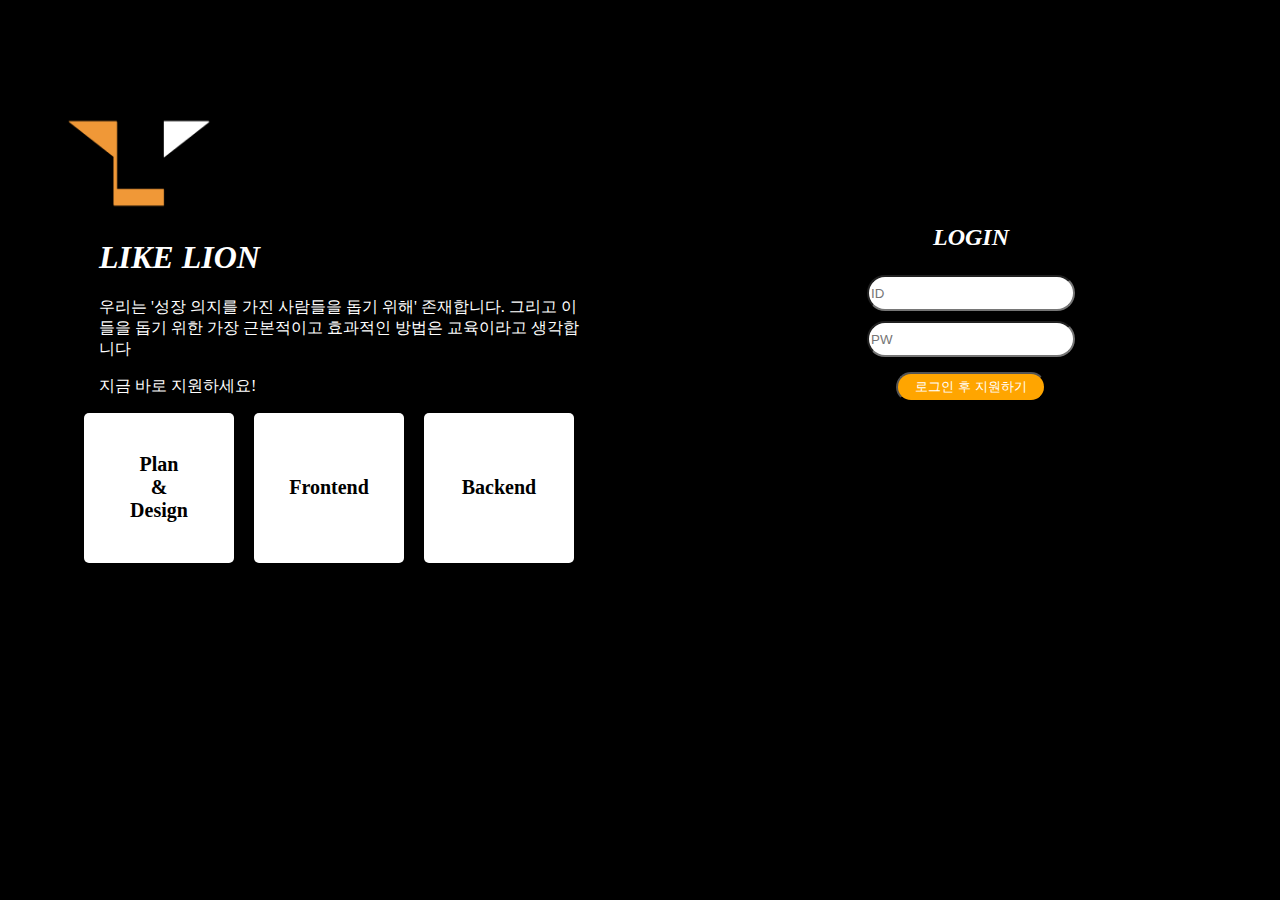
<file: first_week/index.html>
<!DOCTYPE html>
<html lang="ko">
<head>
    <meta charset="UTF-8">
    <meta http-equiv="X-UA-Compatible" content="IE=edge">
    <meta name="viewport" content="width=device-width, initial-scale=1.0">
    <title>Document</title>
    <link href="style.css" rel="stylesheet">
</head>
<body>
    <div style="display: flex;">
        <div class="intro_outer">
            <div>
                <img class="logo" src="images/likelion.png">
            </div>
            <div class="s_box">
                <h1 style="font-style: italic;">LIKE LION</h1>
                <p>우리는 '성장 의지를 가진 사람들을 돕기 위해' 존재합니다. 그리고 이들을 돕기 위한 가장 근본적이고 효과적인 방법은 교육이라고 생각합니다</p>
                <p>지금 바로 지원하세요!</p>
            </div>
            <div class="container">
                <div class="item">Plan<br>&<br>Design</div>
                <div class="item">Frontend</div>
                <div class="item">Backend</div>
            </div>
        </div>
        
        <div class="login_outer">
            <div class="login_inner">
                <h2 style="color :white; font-style:italic;">LOGIN</h2>
                <form method="post" class="login_form">
                    <input type="text" placeholder="ID" class="form_style">
                    <input type="password" placeholder="PW" class="form_style">
                    <input type="submit" value="로그인 후 지원하기" class="submit_style">
                </form>
            </div>
            
        </div>
    </div>
    
</body>
</html>
</file>
<file: first_week/style.css>
body {
    background-color:black;
}
h1{
    color : white;
}
p {
    color : white;
}
.logo {
    width: 150px;
    height: 100px;
    margin-right : 400px;
}
.intro_outer{
    width: 800px;
    height: 600px;
    padding: 30px;
    display: flex;
    justify-content: center;
    align-items: center;
    flex-direction: column;
}
.container {
	display: flex;
    align-items : center;
}
.s_box{
    width: 480px;
}
.item{
    background-color: white;
    width: 150px;
    height: 150px;
    justify-content: center;
    display: flex;
    align-items: center;
    text-align: center;
    font-size: 20px;
    font-weight: bold;
    margin-right : 20px;
    border-radius: 5px;   
}
.login_outer{
    width: 800px;
    height: 600px;
    display: flex;
    justify-content: center;
    align-items: center;
}
.login_inner{
    width: 300px;
    height: 300px;
    display: flex;
    flex-direction: column;
    justify-content: center;
    align-items: center;
    background-color: black;
}
.login_form{
    display: flex;
    flex-direction: column;
    justify-content: center;
    align-items: center;
}
.form_style{
    width : 200px;
    height : 30px;
    border-radius: 30px;
    margin : 5px;
}
.submit_style{
    width : 150px;
    height : 30px;
    border-radius: 30px;
    margin : 10px;
    background-color : orange;
    color : white;
}
</file>
